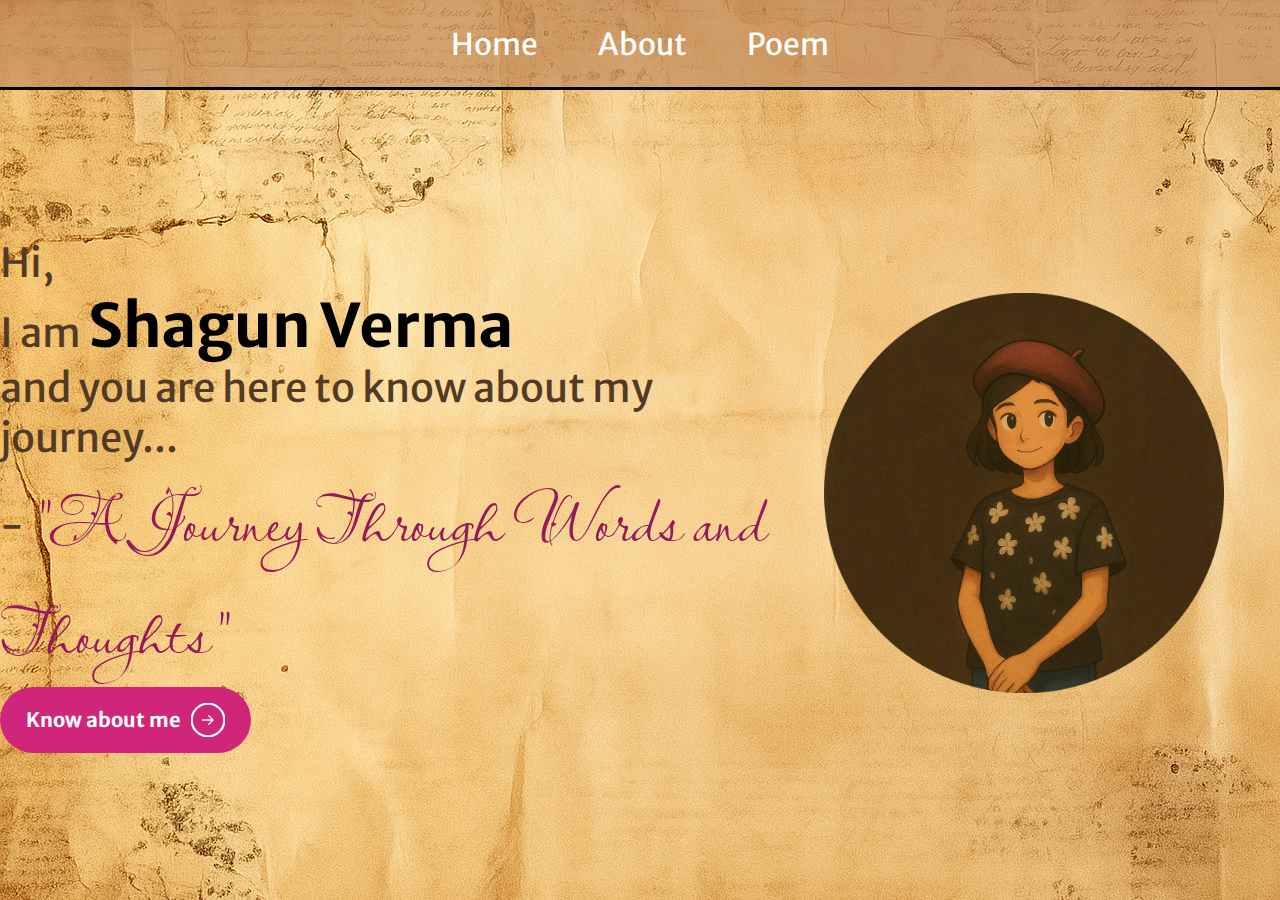
<file: index.html>
<!DOCTYPE html>
<html lang="en">
<head>
    <meta charset="UTF-8">
    <meta name="viewport" content="width=device-width, initial-scale=1.0">
    <title>Portfilio </title>
    <link rel="stylesheet" href="CSS/style.css">
    <link rel="stylesheet" href="CSS/utility.css">
</head>
<body>
    <div class="container">
        <div class="header">
            <ul>
                <li><a href="./index.html">Home</a></li>
                <li><a href="about.html">About</a></li>
                <li><a href="poem.html">Poem</a></li>
            </ul>
        </div>
        <div class="content">
            <div class="right">
               <div id="about">
                Hi, <br>
                I am <span id="name"> <b>Shagun Verma </b> </span>  <br>
                and you are here to know about my journey... <br>
                - <span id="quote">  "A Journey Through Words and Thoughts"  </span><br>
                <div class="button">
  <a href="">
                <button>
       <span>Know about me</span>
       <svg
         xmlns="http://www.w3.org/2000/svg"
         fill="none"
         viewBox="0 0 74 74"
         height="34"
         width="34"
       >
         <circle stroke-width="5" stroke="white" r="35.5" cy="37" cx="37"></circle>
         <path
           fill="white"
           d="M25 35.5C24.1716 35.5 23.5 36.1716 23.5 37C23.5 37.8284 24.1716 38.5 25 38.5V35.5ZM49.0607 38.0607C49.6464 37.4749 49.6464 36.5251 49.0607 35.9393L39.5147 26.3934C38.9289 25.8076 37.9792 25.8076 37.3934 26.3934C36.8076 26.9792 36.8076 27.9289 37.3934 28.5147L45.8787 37L37.3934 45.4853C36.8076 46.0711 36.8076 47.0208 37.3934 47.6066C37.9792 48.1924 38.9289 48.1924 39.5147 47.6066L49.0607 38.0607ZM25 38.5L48 38.5V35.5L25 35.5V38.5Z"
         ></path>
       </svg>
     </button>
     </a>
      </div>
               </div> 
            </div>

            <div class="left">
                <div class="image">

                    <img src="cropped_circle_image.png" alt="">
                </div>
            </div>
        </div>
    </div>
</body>
</html>
</file>
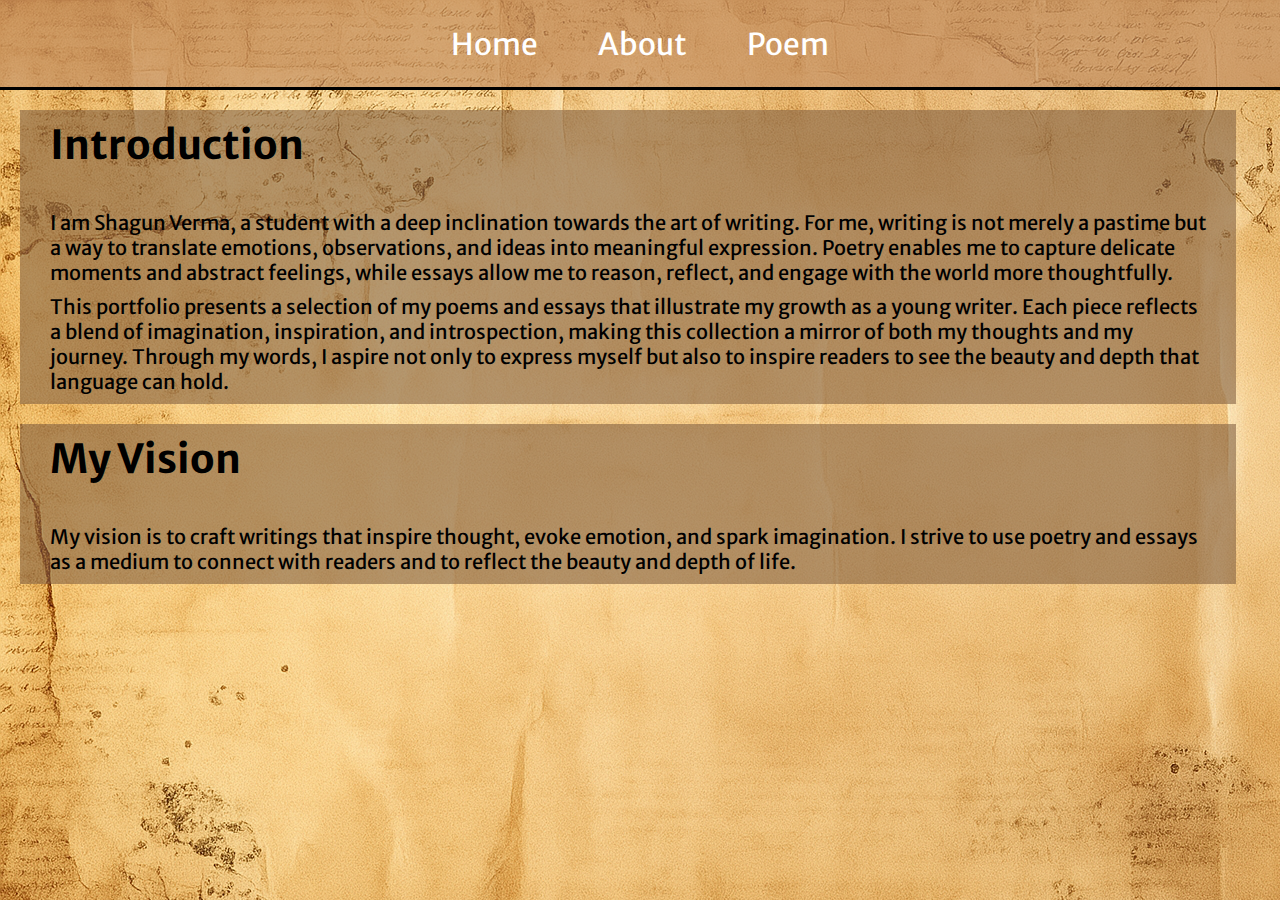
<file: about.html>
<!DOCTYPE html>
<html lang="en">
<head>
    <meta charset="UTF-8">
    <meta name="viewport" content="width=device-width, initial-scale=1.0">
    <title>About me</title>
    <link rel="stylesheet" href="CSS/utility.css">
    <link rel="stylesheet" href="CSS/about.css">
</head>
<body>
       <div class="container">
        <div class="header">
            <ul>
              <li><a href="./index.html">Home</a></li>
                <li><a href="about.html">About</a></li>
                <li><a href="poem.html">Poem</a></li>
            </ul>
        </div>
     <div class="content">
        <div class="introduction">
            <h1>Introduction</h1>
                    <div class="para"><p>I am Shagun Verma, a student with a deep inclination towards the art of writing. For me, writing is not merely a pastime but a way to translate emotions, observations, and ideas into meaningful expression. Poetry enables me to capture delicate moments and abstract feelings, while essays allow me to reason, reflect, and engage with the world more thoughtfully. <br>
            <div class="break"></div>
This portfolio presents a selection of my poems and essays that illustrate my growth as a young writer. Each piece reflects a blend of imagination, inspiration, and introspection, making this collection a mirror of both my thoughts and my journey. Through my words, I aspire not only to express myself but also to inspire readers to see the beauty and depth that language can hold.</p> </div> 
        </div>
         <div class="introduction">
            <h1>My Vision</h1>
                    <div class="para"><p>My vision is to craft writings that inspire thought, evoke emotion, and spark imagination. I strive to use poetry and essays as a medium to connect with readers and to reflect the beauty and depth of life.</p> </div> 
        </div>
     </div>
    </div>
</body>
</html>
</file>
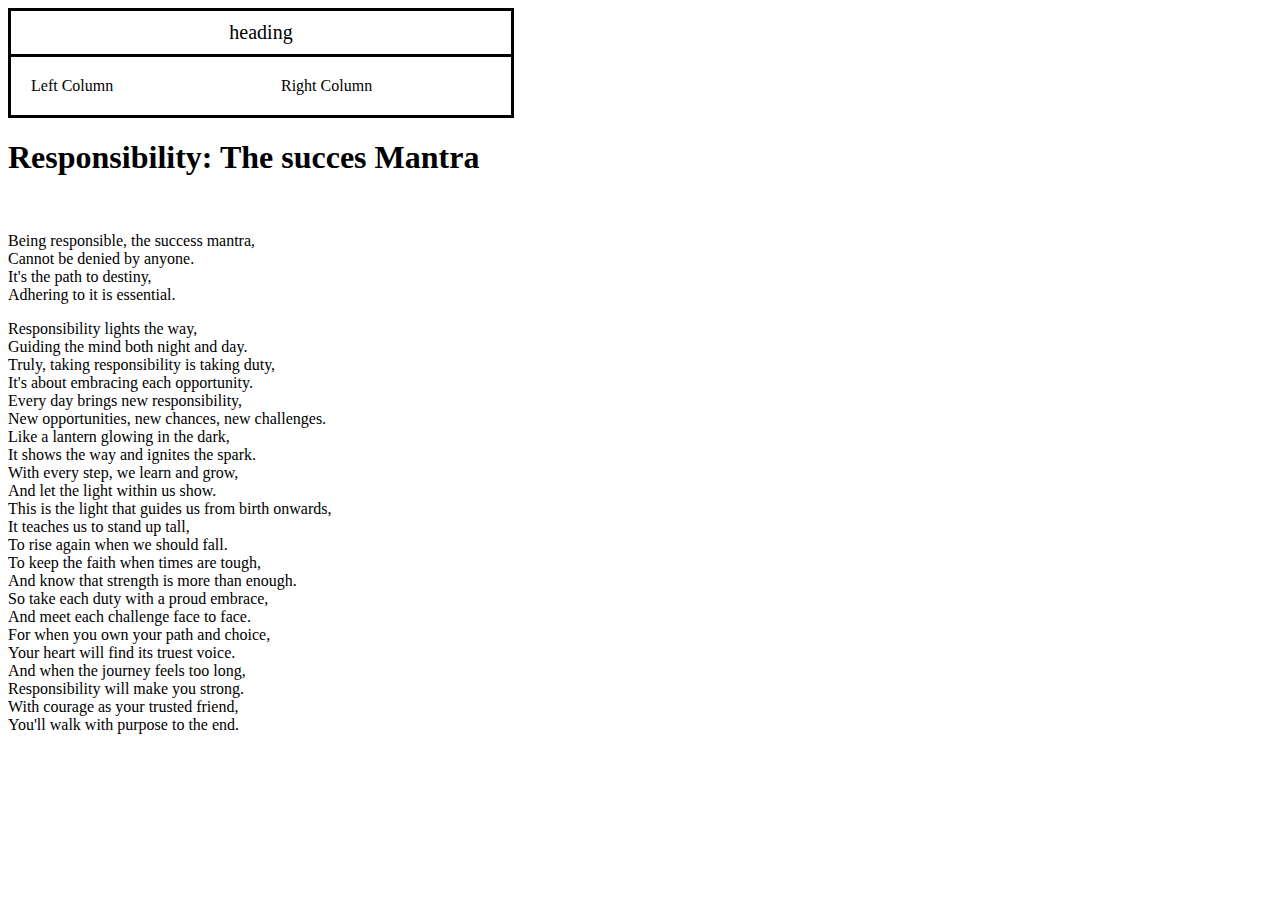
<file: draft.htm>
<!-- <div class="para"><p>I am Shagun Verma, a student with a deep inclination towards the art of writing. For me, writing is not merely a pastime but a way to translate emotions, observations, and ideas into meaningful expression. Poetry enables me to capture delicate moments and abstract feelings, while essays allow me to reason, reflect, and engage with the world more thoughtfully. <br>
            <div class="break"></div>
This portfolio presents a selection of my poems and essays that illustrate my growth as a young writer. Each piece reflects a blend of imagination, inspiration, and introspection, making this collection a mirror of both my thoughts and my journey. Through my words, I aspire not only to express myself but also to inspire readers to see the beauty and depth that language can hold.</p> </div>  -->
<!DOCTYPE html>
<html lang="en">
<head>
  <meta charset="UTF-8">
  <meta name="viewport" content="width=device-width, initial-scale=1.0">
  <title>Box Layout</title>
  <style>
    .box {
      width: 500px;
      border: 3px solid black;
    }

    .heading {
      border-bottom: 3px solid black;
      text-align: center;
      padding: 10px;
      font-size: 20px;
    }

    .content {
      display: flex;
    }

    .column {
      flex: 1;
      /* border-left: 3px solid black; */
      padding: 20px;
    }

    .column:first-child {
      border-left: none;
    }
  </style>
</head>
<body>

  <div class="box">
    <div class="heading">heading</div>
    <div class="content">
      <div class="column">Left Column</div>
      <div class="column">Right Column</div>
    </div>
  </div>

</body>
</html>











                <div class="poem-content2">
                        <h1>Responsibility: The succes Mantra</h1> <br>

                   
                    <p>
                      Being responsible, the success mantra, <br>
Cannot be denied by anyone. <br>
It's the path to destiny, <br>
Adhering to it is essential. <br> 
<div class="gap"></div>
Responsibility lights the way, <br>
Guiding the mind both night and day. <br>
Truly, taking responsibility is taking duty, <br>
It's about embracing each opportunity. <br>
<div class="gap"></div>
Every day brings new responsibility, <br>
New opportunities, new chances, new challenges. <br>
Like a lantern glowing in the dark, <br>
It shows the way and ignites the spark. <br>
With every step, we learn and grow, <br>
And let the light within us show. <br>
<div class="gap"></div>
This is the light that guides us from birth onwards, <br>
It teaches us to stand up tall, <br>
To rise again when we should fall. <br>
To keep the faith when times are tough, <br>
And know that strength is more than enough. <br>
<div class="gap"></div>

    So take each duty with a proud embrace, <br>
    And meet each challenge face to face. <br>
    For when you own your path and choice, <br>
    Your heart will find its truest voice. <br>
    <div class="gap"></div>
    And when the journey feels too long, <br>
    Responsibility will make you strong. <br>
    With courage as your trusted friend, <br>
    You'll walk with purpose to the end. <br>
    <div class="gap"></div>

                    </p>
                     </div>
</file>
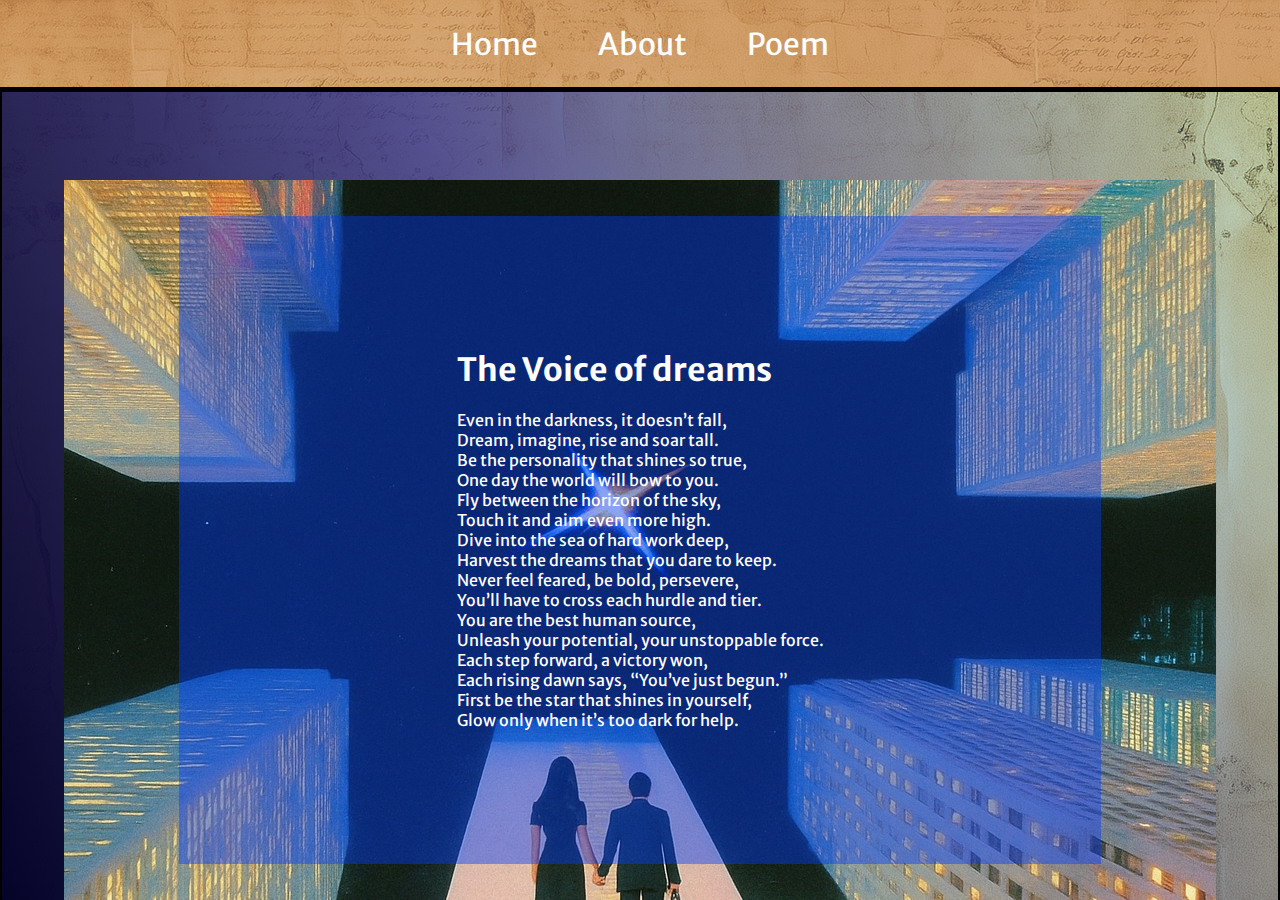
<file: poem.html>
<!DOCTYPE html>
<html lang="en">
<head>
    <meta charset="UTF-8">
    <meta name="viewport" content="width=device-width, initial-scale=1.0">
    <title>Poems</title>
    <link rel="stylesheet" href="CSS/utility.css">
    <link rel="stylesheet" href="CSS/poem.css">
</head>
<body>
    <div class="container">
        <div class="header">
            <ul>
                <li><a href="./index.html">Home</a></li>
                <li><a href="about.html">About</a></li>
                <li><a href="poem.html">Poem</a></li>
            </ul>
        </div>
        <div  id="poem-container1" class="poem-container" >
            <div class="poem-background-shell1 poem-background-shell">
                <div class="poem1 poem">
                    <div class="poem-content1">

                   
                    <h1>The Voice of dreams</h1> <br>
                    <p>
                        Even in the darkness, it doesn’t fall, <br>
Dream, imagine, rise and soar tall. <br>
Be the personality that shines so true, <br>
One day the world will bow to you. <br>

 
Fly between the horizon of the sky, <br>
Touch it and aim even more high. <br>
Dive into the sea of hard work deep, <br>
Harvest the dreams that you dare to keep. <br>


Never feel feared, be bold, persevere, <br>
You’ll have to cross each hurdle and tier. <br>
You are the best human source, <br>
Unleash your potential, your unstoppable force. <br>


Each step forward, a victory won, <br>
Each rising dawn says, “You’ve just begun.” <br>
First be the star that shines in yourself, <br>
Glow only when it’s too dark for help. <br>
                    </p>
                     </div>
                </div>
            </div>
        </div>
          <div  id="poem-container2" class="poem-container" >
            <div class="poem-background-shell2 poem-background-shell">
                <div class="poem2 poem">
      <div class="box">
    <div class="heading">  <h1>Responsibility: The succes Mantra</h1></div>
    <div class="content">
      <div class="column">
                     Being responsible, the success mantra, <br>
Cannot be denied by anyone. <br>
It's the path to destiny, <br>
Adhering to it is essential. <br>
<div class="gap"></div>
Responsibility lights the way, <br>
Guiding the mind both night and day. <br>
Truly, taking responsibility is taking duty, <br>
It's about embracing each opportunity. <br>
<div class="gap"></div>
Every day brings new responsibility, <br>
New opportunities, new chances, new challenges. <br>
Like a lantern glowing in the dark, <br>
It shows the way and ignites the spark. <br>
With every step, we learn and grow, <br>
And let the light within us show. <br>
      </div>


      <div class="column">
        This is the light that guides us from birth onwards, <br>
It teaches us to stand up tall, <br>
To rise again when we should fall. <br>
To keep the faith when times are tough, <br>
And know that strength is more than enough. <br>

<div class="gap"></div>
    So take each duty with a proud embrace, <br>
    And meet each challenge face to face. <br>
    For when you own your path and choice, <br>
    Your heart will find its truest voice. <br>
    <div class="gap"></div>
    And when the journey feels too long, <br>
    Responsibility will make you strong. <br>
    With courage as your trusted friend, <br>
    You'll walk with purpose to the end. <br>
      </div>
    </div>
  </div>
                </div>
            </div>
        </div>
    </div>
</body>
</html>
</file>
<file: CSS/style.css>
@import url('https://fonts.googleapis.com/css2?family=Lavishly+Yours&family=Merriweather+Sans:ital,wght@0,300..800;1,300..800&family=Poppins:ital,wght@0,100;0,200;0,300;0,400;0,500;0,600;0,700;0,800;0,900;1,100;1,200;1,300;1,400;1,500;1,600;1,700;1,800;1,900&display=swap');
.content{
    display: flex;
    justify-content: center;
    align-items: center;
    width: 100vw;
    height: calc(100vh - 10vh);
}
.right{ 
    display: flex;
    justify-content: center;
    align-items: center;
    width: 60%;
    height: 100%;
    font-size: 40px;
    color: rgb(83, 58, 36);
}
.left{
    display: flex;  
    justify-content: center;
    align-items: center;
    width: 40%;
    height: 100%
}
.left img{
    height: 400px;
    width: 400px;
}
#name{ 
    font-size: 60px;
    color: black;
    
}
#quote{ 
    color: rgb(148, 27, 88);
    font-family: "Lavishly Yours", cursive;
    font-size: 70px;
}

button {
  cursor: pointer;
  font-weight: 700;
  transition: all 0.2s;
  padding: 15px 25px;
  border-radius: 100px;
  background: rgb(207, 38, 122);
  border: 1px solid transparent;
  display: flex;
  align-items: center;
  font-size: 20px;
  color: white;
}

button:hover {
  background: rgb(148, 27, 88);
}

button > svg {
  width: 34px;
  margin-left: 10px;
  transition: transform 0.3s ease-in-out;
  color: white;
}

button:hover svg {
  transform: translateX(5px);
}

button:active {
  transform: scale(0.95);
}
</file>
<file: CSS/utility.css>
@import url('https://fonts.googleapis.com/css2?family=Merriweather+Sans:ital,wght@0,300..800;1,300..800&family=Poppins:ital,wght@0,100;0,200;0,300;0,400;0,500;0,600;0,700;0,800;0,900;1,100;1,200;1,300;1,400;1,500;1,600;1,700;1,800;1,900&display=swap');
*{ 
    margin: 0;
    padding: 0;
    font-family: "Merriweather Sans", sans-serif;
    box-sizing: border-box;
}
.container{
    background-image: url(background.png);
    height: 100vh;
    width: 100vw;
    overflow-x: hidden;
}
.header{
    height: 10vh;
    width: 100%;
    background: rgba(194, 142, 96, 0.68);
    display: flex;
    justify-content: center;
    align-items: center;
    font-size: 30px;
    border-bottom: 3px solid black;
}
.header ul{ 
    display: flex;
}
.header ul li {
    text-decoration: none;
   margin: 30px;
   list-style: none;
}
a{ 
    color: white;
    text-decoration: none;
}
.break{
    height: 1vh;
    
}
.content{ 
    display: flex;
    justify-content: center;
    align-items: center;
    width: 100%;
}
</file>
<file: CSS/about.css>
.introduction{
    width: 95vw;
    font-size: 20px;
    margin: 20px;
    background-color: rgba(129, 95, 65, 0.587);
}
.introduction .para, .introduction h1,  .heading{
    margin: 20px;
    padding: 10px;
}
.content{
    display: block;

}
</file>
<file: CSS/poem.css>
#poem-container1{
    height: 90vh;
}
.poem-container, #poem-container1{
    height: 100vh;
    width: 100vw;
    background: #020024;
background: linear-gradient(67deg, rgba(2, 0, 36, 1) 0%, rgba(59, 59, 140, 0.87) 47%, rgba(0, 212, 255, 0.2) 100%);
    display: flex;
    justify-content: center;
    align-items: center;
    border: 2px solid black;
}
.poem-background-shell1{ 
    background: url(/poem-background/poem1_background.png);
    background-position: center; 
}
.poem-background-shell{
    height: 80vh;
    width: 90vw;   
    display: flex;
    justify-content: center;
    align-items: center;
}
.poem{
    color: white;
    display: flex;
    justify-content: center;
    align-items: center;
     height: 90%;
    width: 80%;
}
.poem1{
    background: rgba(0, 60, 255, 0.425);
}
.poem-content2{
    display: flex;
    justify-content: center;
    align-items: center;
}
#poem-container2{
background: linear-gradient(67deg, rgba(53, 77, 53, 1) 13%, rgba(135, 171, 133, 0.89) 43%, rgba(205, 145, 71, 0.7) 80%);
}
.poem-background-shell2{
    background: url(/poem-background/responsibility.png)
}
.poem2{
    background: rgba(255, 166, 0, 0.532);
}
  .box {
      width: 100%
    }

    .heading {
      text-align: center;
      padding: 10px;
    
    }

    .content {
      display: flex;
    }

    .column {
      flex: 1;
      /* border-left: 3px solid black; */
      padding: 20px;
    }

    .column:first-child {
      border-left: none;
    }
.gap{
    height: 15px;
    width: 100px;;

}
</file>
